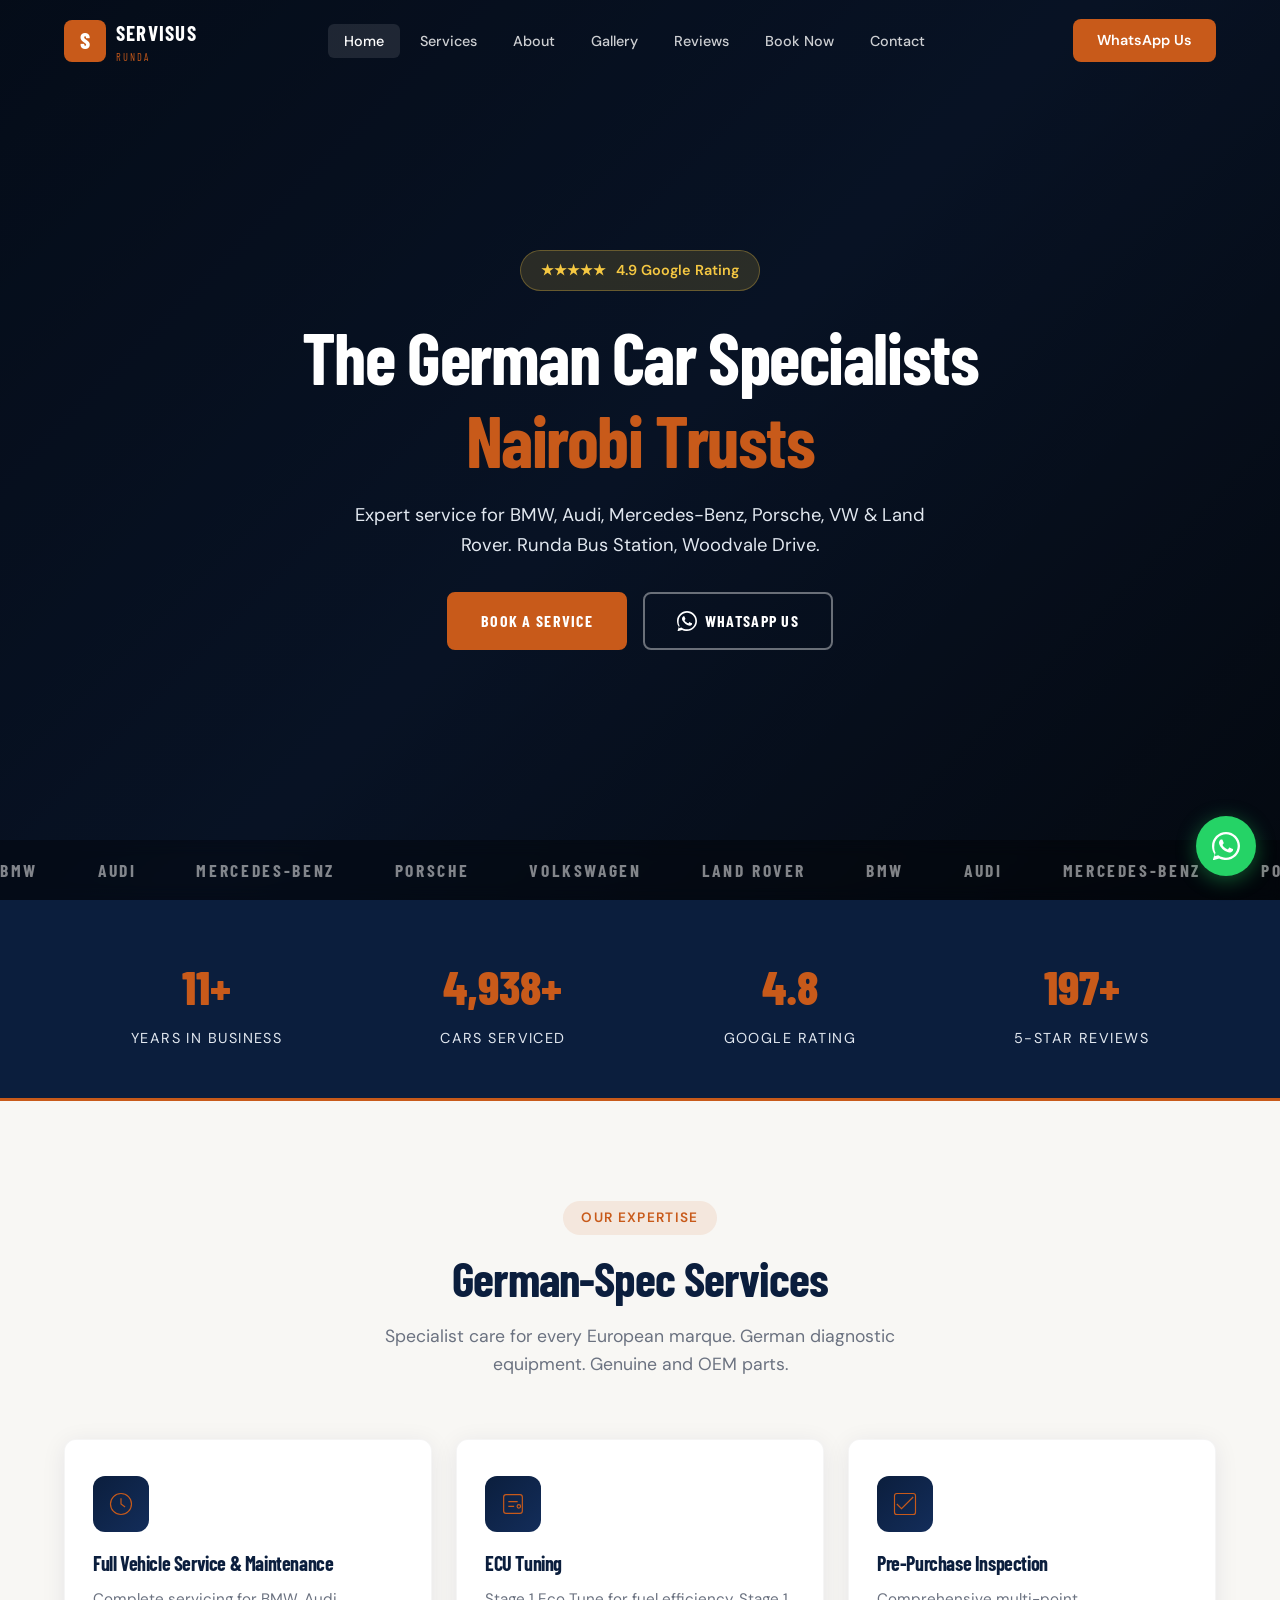
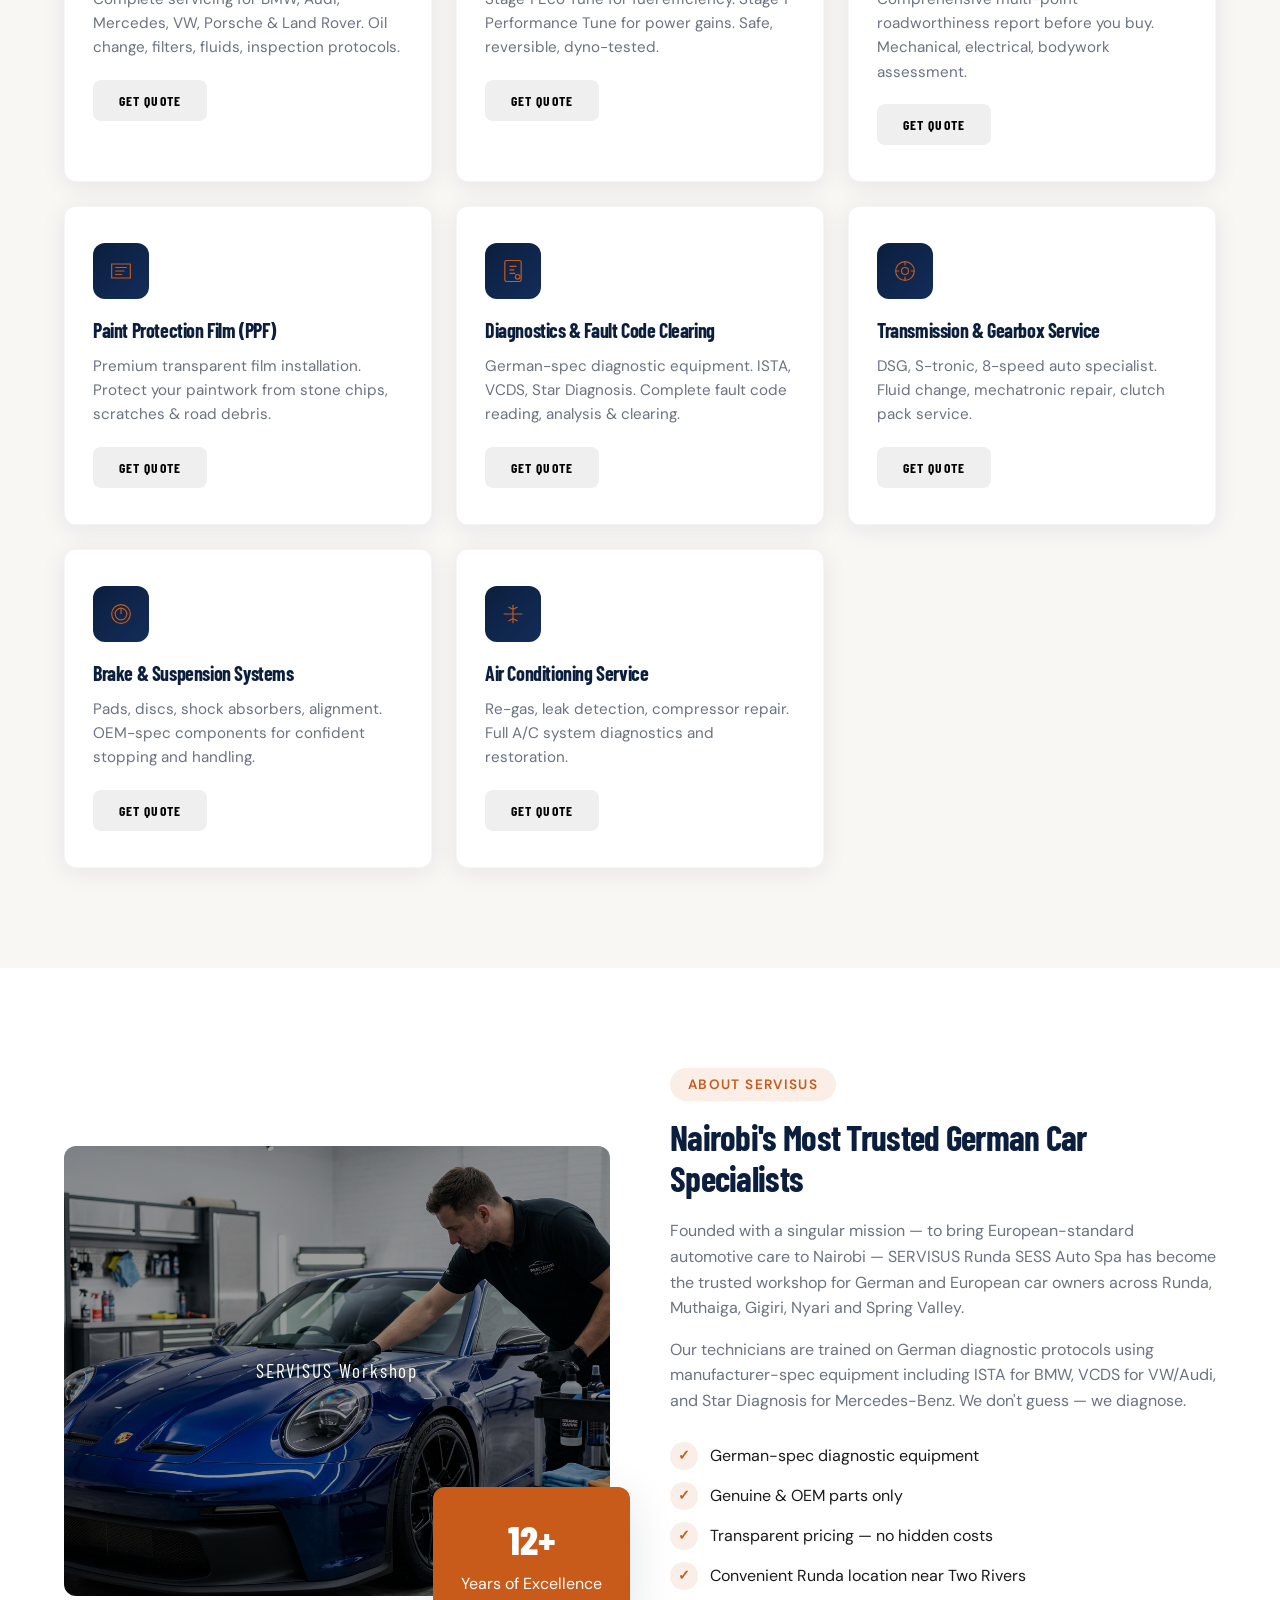
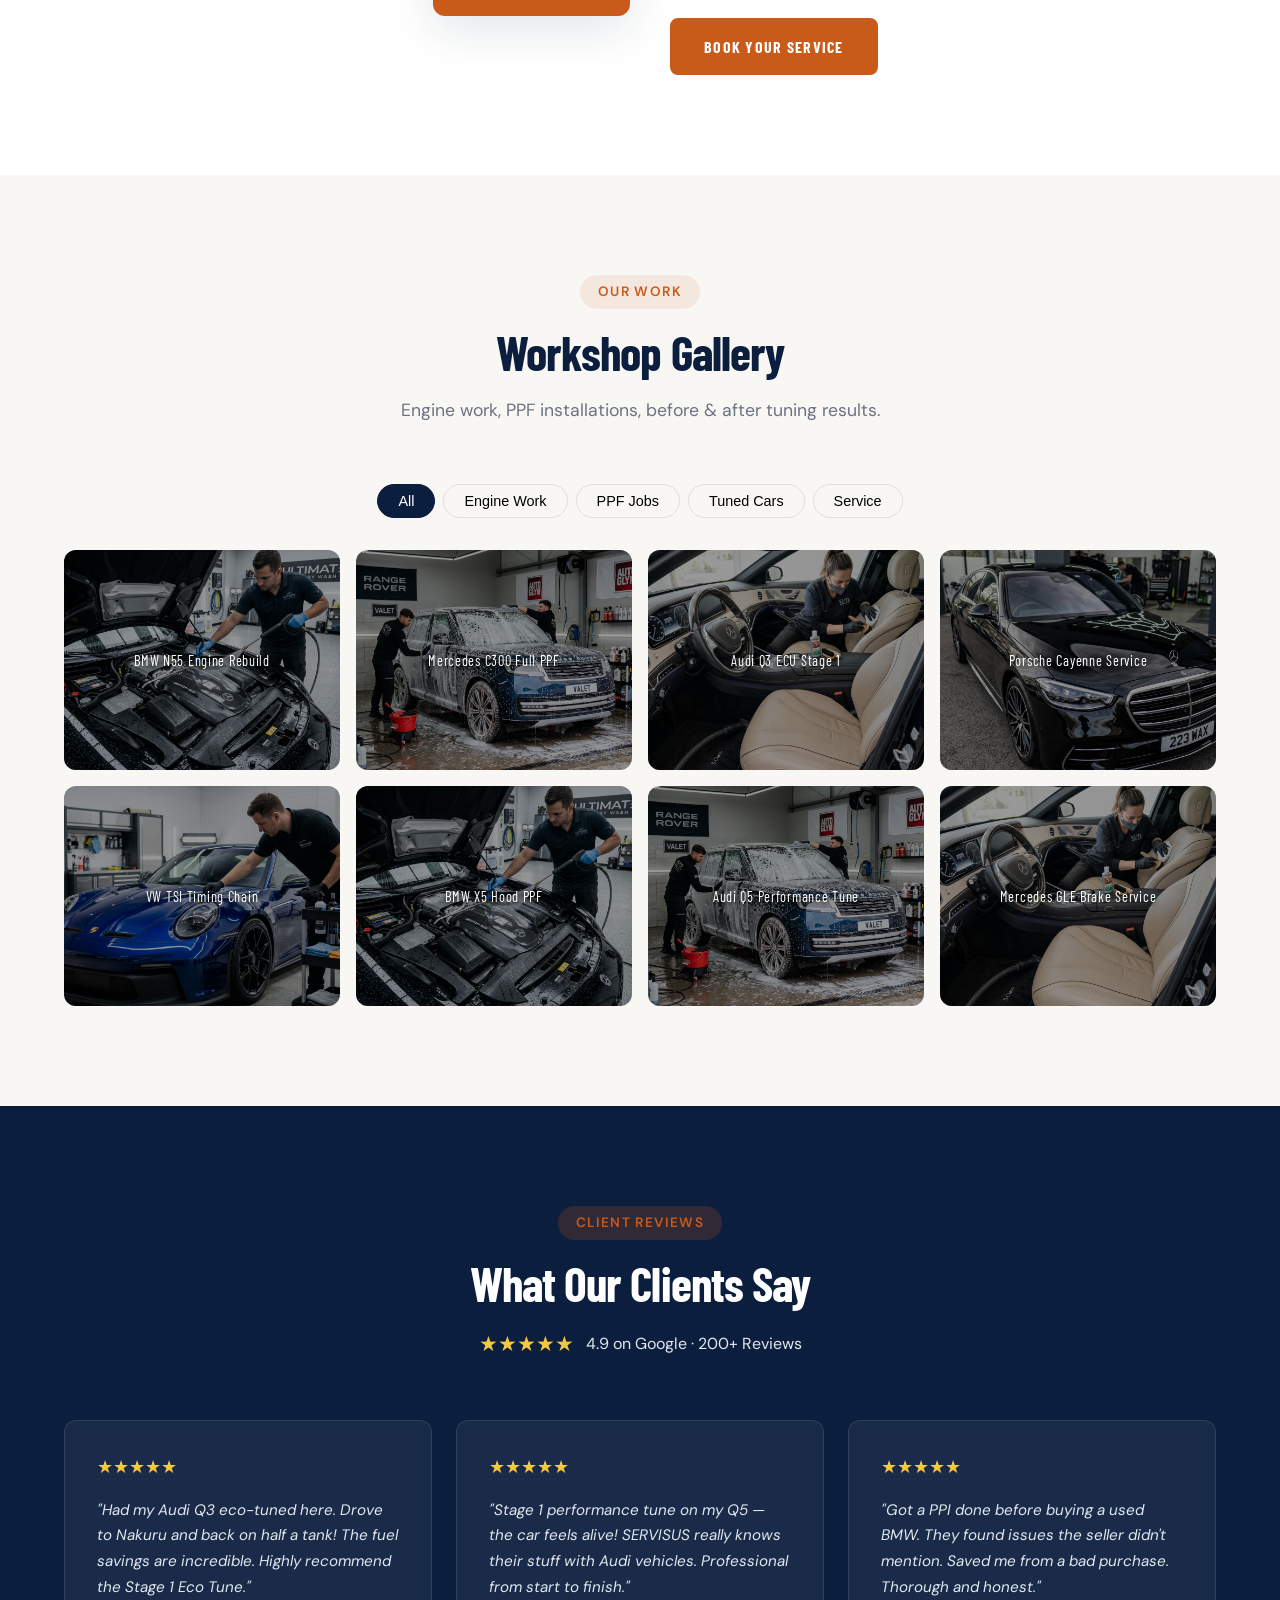
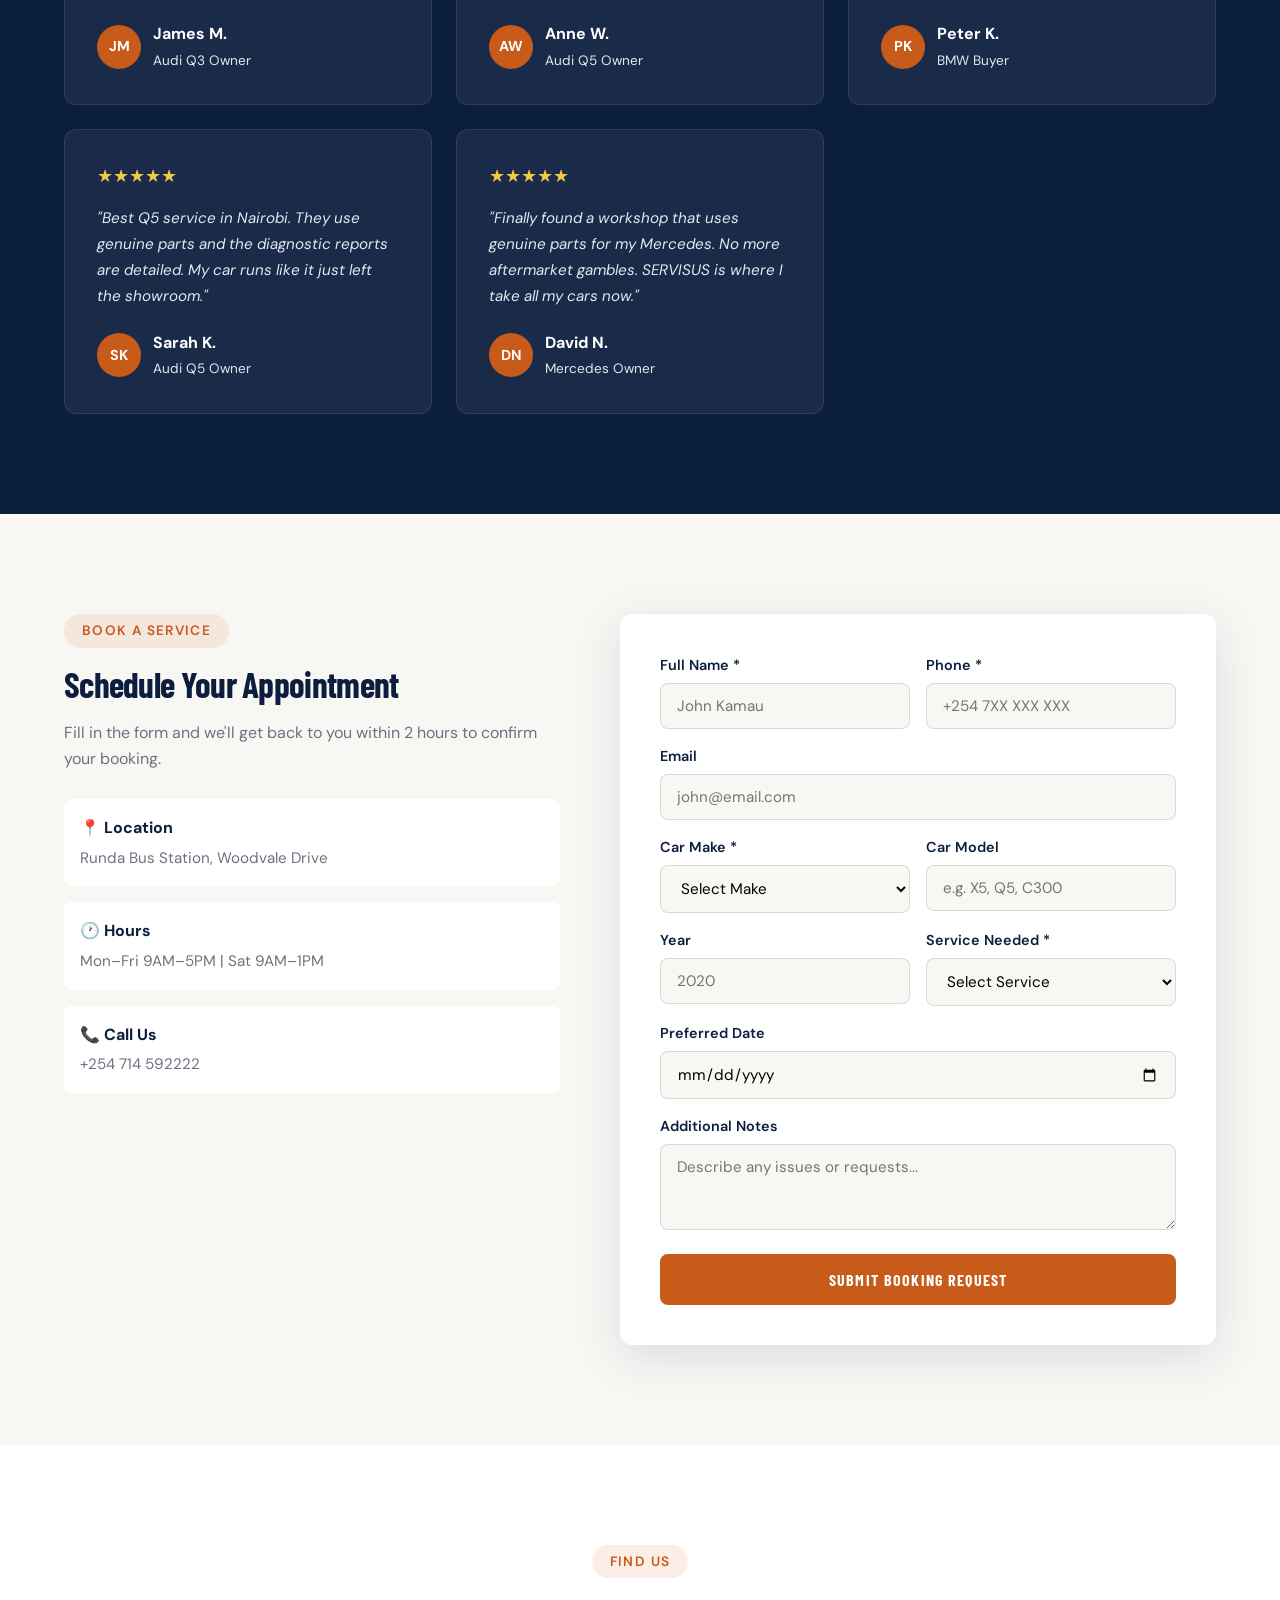
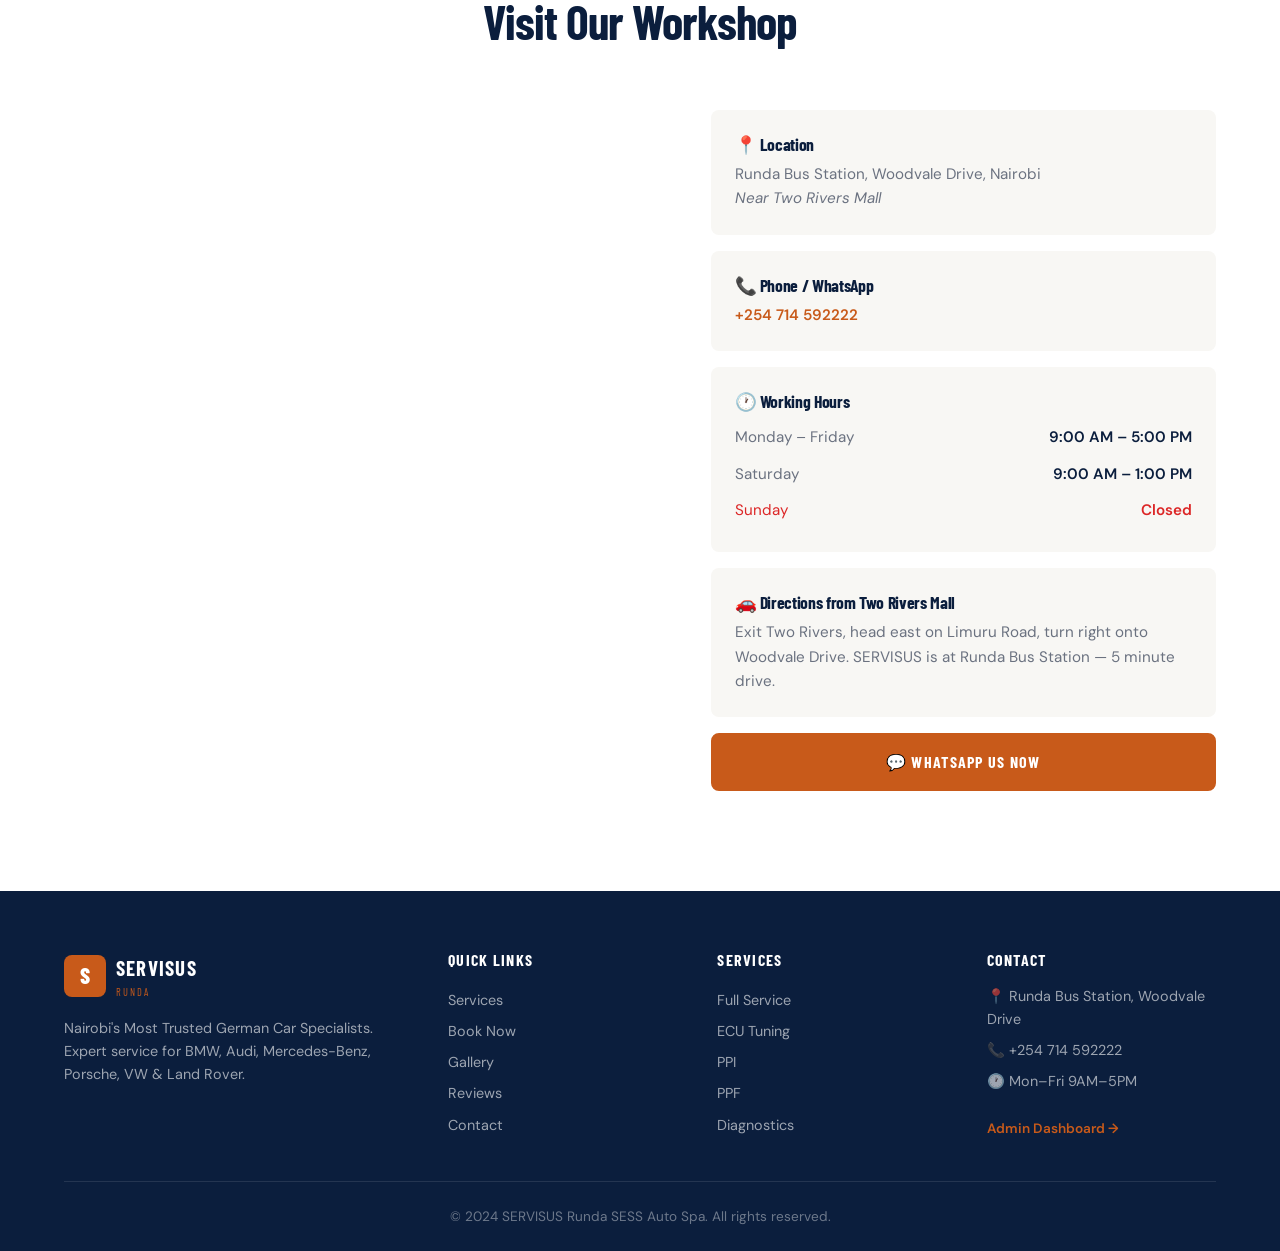
<file: index.html>
<!DOCTYPE html>

<html lang="en">
<head>
<meta charset="utf-8"/>
<meta content="width=device-width, initial-scale=1.0" name="viewport"/>
<title>SERVISUS Runda | German Car Specialist Nairobi | BMW Audi Mercedes Service</title>
<meta content="Nairobi's trusted German car specialists in Runda. BMW, Audi, Mercedes, Porsche service, ECU tuning, PPF, PPI. Call +254 714 592222." name="description"/>
<meta content="SERVISUS Runda | German Car Specialist Nairobi" property="og:title"/>
<meta content="Nairobi's trusted German car specialists in Runda. BMW, Audi, Mercedes, Porsche service, ECU tuning, PPF, PPI." property="og:description"/>
<meta content="website" property="og:type"/>
<link href="https://fonts.googleapis.com" rel="preconnect"/>
<link crossorigin="" href="https://fonts.gstatic.com" rel="preconnect"/>
<link href="https://fonts.googleapis.com/css2?family=Barlow+Condensed:wght@400;600;700;800&amp;family=DM+Sans:wght@300;400;500;600;700&amp;display=swap" rel="stylesheet"/>
<link href="style.css" rel="stylesheet"/>
</head>
<body>
<!-- Navigation -->
<nav class="navbar" id="navbar">
<div class="nav-container">
<a class="nav-logo" data-nav="home" href="#home">
<span class="logo-mark">S</span>
<span class="logo-text">SERVISUS<span class="logo-sub">RUNDA</span></span>
</a>
<ul class="nav-links" id="navLinks">
<li><a class="nav-link active" data-nav="home" href="#home">Home</a></li>
<li><a class="nav-link" data-nav="services" href="#services">Services</a></li>
<li><a class="nav-link" data-nav="about" href="#about">About</a></li>
<li><a class="nav-link" data-nav="gallery" href="#gallery">Gallery</a></li>
<li><a class="nav-link" data-nav="testimonials" href="#testimonials">Reviews</a></li>
<li><a class="nav-link" data-nav="booking" href="#booking">Book Now</a></li>
<li><a class="nav-link" data-nav="contact" href="#contact">Contact</a></li>
</ul>
<a class="nav-cta" href="https://wa.me/254714592222" target="_blank">WhatsApp Us</a>
<button aria-label="Toggle menu" class="hamburger" id="hamburger">
<span></span><span></span><span></span>
</button>
</div>
</nav>
<!-- HERO SECTION -->
<section class="section hero" id="home">
<div class="hero-overlay" style=" background-image: linear-gradient(rgba(0,0,0,0.6), rgba(0,0,0,0.6)), url('https://loremflickr.com/1200/800/luxury,german,car?lock=100') !important; background-size: cover !important; background-position: center !important;"></div>
<div class="hero-content">
<div class="hero-badge">
<span class="stars">★★★★★</span>
<span>4.9 Google Rating</span>
</div>
<h1>The German Car Specialists<br/><span class="accent">Nairobi Trusts</span></h1>
<p class="hero-sub">Expert service for BMW, Audi, Mercedes-Benz, Porsche, VW &amp; Land Rover. Runda Bus Station, Woodvale Drive.</p>
<div class="hero-actions">
<a class="btn btn-primary" data-nav="booking" href="#booking">Book a Service</a>
<a class="btn btn-outline" href="https://wa.me/254714592222" target="_blank">
<svg fill="currentColor" height="20" viewbox="0 0 24 24" width="20"><path d="M17.472 14.382c-.297-.149-1.758-.867-2.03-.967-.273-.099-.471-.148-.67.15-.197.297-.767.966-.94 1.164-.173.199-.347.223-.644.075-.297-.15-1.255-.463-2.39-1.475-.883-.788-1.48-1.761-1.653-2.059-.173-.297-.018-.458.13-.606.134-.133.298-.347.446-.52.149-.174.198-.298.298-.497.099-.198.05-.371-.025-.52-.075-.149-.669-1.612-.916-2.207-.242-.579-.487-.5-.669-.51-.173-.008-.371-.01-.57-.01-.198 0-.52.074-.792.372-.272.297-1.04 1.016-1.04 2.479 0 1.462 1.065 2.875 1.213 3.074.149.198 2.096 3.2 5.077 4.487.709.306 1.262.489 1.694.625.712.227 1.36.195 1.871.118.571-.085 1.758-.719 2.006-1.413.248-.694.248-1.289.173-1.413-.074-.124-.272-.198-.57-.347z"></path><path d="M12 0C5.373 0 0 5.373 0 12c0 2.625.846 5.059 2.284 7.034L.789 23.492a.5.5 0 00.612.638l4.685-1.367A11.934 11.934 0 0012 24c6.627 0 12-5.373 12-12S18.627 0 12 0zm0 22c-2.319 0-4.476-.678-6.293-1.843l-.44-.282-3.065.894.826-3.14-.293-.454A9.958 9.958 0 012 12C2 6.486 6.486 2 12 2s10 4.486 10 10-4.486 10-10 10z"></path></svg>
                    WhatsApp Us
                </a>
</div>
</div>
<!-- Brand Logos Strip -->
<div class="brand-strip">
<div class="brand-track">
<div class="brand-item">BMW</div>
<div class="brand-item">AUDI</div>
<div class="brand-item">MERCEDES-BENZ</div>
<div class="brand-item">PORSCHE</div>
<div class="brand-item">VOLKSWAGEN</div>
<div class="brand-item">LAND ROVER</div>
<div class="brand-item">BMW</div>
<div class="brand-item">AUDI</div>
<div class="brand-item">MERCEDES-BENZ</div>
<div class="brand-item">PORSCHE</div>
<div class="brand-item">VOLKSWAGEN</div>
<div class="brand-item">LAND ROVER</div>
</div>
</div>
</section>
<!-- STATS SECTION -->
<section class="stats-bar">
<div class="container">
<div class="stat" data-count="12">
<span class="stat-number">0</span>
<span class="stat-label">Years in Business</span>
</div>
<div class="stat" data-count="5000">
<span class="stat-number">0</span>
<span class="stat-label">Cars Serviced</span>
</div>
<div class="stat" data-count="4.9" data-decimal="true">
<span class="stat-number">0</span>
<span class="stat-label">Google Rating</span>
</div>
<div class="stat" data-count="200">
<span class="stat-number">0</span>
<span class="stat-label">5-Star Reviews</span>
</div>
</div>
</section>
<!-- SERVICES SECTION -->
<section class="section services-section" id="services">
<div class="container">
<div class="section-header">
<span class="section-tag">Our Expertise</span>
<h2>German-Spec Services</h2>
<p>Specialist care for every European marque. German diagnostic equipment. Genuine and OEM parts.</p>
</div>
<div class="services-grid">
<div class="service-card" data-service="Full Vehicle Service &amp; Maintenance">
<div class="service-icon">
<svg fill="none" stroke="currentColor" stroke-width="2" viewbox="0 0 48 48"><circle cx="24" cy="24" r="18"></circle><path d="M24 14v10l7 5"></path></svg>
</div>
<h3>Full Vehicle Service &amp; Maintenance</h3>
<p>Complete servicing for BMW, Audi, Mercedes, VW, Porsche &amp; Land Rover. Oil change, filters, fluids, inspection protocols.</p>
<button class="btn btn-small" onclick="openQuoteModal('Full Vehicle Service &amp; Maintenance')">Get Quote</button>
</div>
<div class="service-card" data-service="ECU Tuning">
<div class="service-icon">
<svg fill="none" stroke="currentColor" stroke-width="2" viewbox="0 0 48 48"><rect height="32" rx="4" width="32" x="8" y="8"></rect><path d="M16 20h16M16 28h10"></path><circle cx="34" cy="28" r="3"></circle></svg>
</div>
<h3>ECU Tuning</h3>
<p>Stage 1 Eco Tune for fuel efficiency. Stage 1 Performance Tune for power gains. Safe, reversible, dyno-tested.</p>
<button class="btn btn-small" onclick="openQuoteModal('ECU Tuning')">Get Quote</button>
</div>
<div class="service-card" data-service="Pre-Purchase Inspection (PPI)">
<div class="service-icon">
<svg fill="none" stroke="currentColor" stroke-width="2" viewbox="0 0 48 48"><path d="M10 24l8 8 20-20"></path><rect height="36" rx="4" width="36" x="6" y="6"></rect></svg>
</div>
<h3>Pre-Purchase Inspection</h3>
<p>Comprehensive multi-point roadworthiness report before you buy. Mechanical, electrical, bodywork assessment.</p>
<button class="btn btn-small" onclick="openQuoteModal('Pre-Purchase Inspection (PPI)')">Get Quote</button>
</div>
<div class="service-card" data-service="Paint Protection Film (PPF)">
<div class="service-icon">
<svg fill="none" stroke="currentColor" stroke-width="2" viewbox="0 0 48 48"><path d="M8 12h32v24H8z"></path><path d="M14 18h20M14 24h16M14 30h12"></path></svg>
</div>
<h3>Paint Protection Film (PPF)</h3>
<p>Premium transparent film installation. Protect your paintwork from stone chips, scratches &amp; road debris.</p>
<button class="btn btn-small" onclick="openQuoteModal('Paint Protection Film (PPF)')">Get Quote</button>
</div>
<div class="service-card" data-service="Diagnostics &amp; Fault Code Clearing">
<div class="service-icon">
<svg fill="none" stroke="currentColor" stroke-width="2" viewbox="0 0 48 48"><rect height="36" rx="3" width="28" x="10" y="6"></rect><path d="M18 16h12M18 22h8M18 28h10"></path><circle cx="32" cy="34" r="4"></circle></svg>
</div>
<h3>Diagnostics &amp; Fault Code Clearing</h3>
<p>German-spec diagnostic equipment. ISTA, VCDS, Star Diagnosis. Complete fault code reading, analysis &amp; clearing.</p>
<button class="btn btn-small" onclick="openQuoteModal('Diagnostics &amp; Fault Code Clearing')">Get Quote</button>
</div>
<div class="service-card" data-service="Transmission &amp; Gearbox Service">
<div class="service-icon">
<svg fill="none" stroke="currentColor" stroke-width="2" viewbox="0 0 48 48"><circle cx="24" cy="24" r="16"></circle><circle cx="24" cy="24" r="6"></circle><path d="M24 8v6M24 34v6M8 24h6M34 24h6"></path></svg>
</div>
<h3>Transmission &amp; Gearbox Service</h3>
<p>DSG, S-tronic, 8-speed auto specialist. Fluid change, mechatronic repair, clutch pack service.</p>
<button class="btn btn-small" onclick="openQuoteModal('Transmission &amp; Gearbox Service')">Get Quote</button>
</div>
<div class="service-card" data-service="Brake &amp; Suspension Systems">
<div class="service-icon">
<svg fill="none" stroke="currentColor" stroke-width="2" viewbox="0 0 48 48"><circle cx="24" cy="24" r="16"></circle><circle cx="24" cy="24" r="10"></circle><path d="M24 14v10"></path></svg>
</div>
<h3>Brake &amp; Suspension Systems</h3>
<p>Pads, discs, shock absorbers, alignment. OEM-spec components for confident stopping and handling.</p>
<button class="btn btn-small" onclick="openQuoteModal('Brake &amp; Suspension Systems')">Get Quote</button>
</div>
<div class="service-card" data-service="Air Conditioning Service">
<div class="service-icon">
<svg fill="none" stroke="currentColor" stroke-width="2" viewbox="0 0 48 48"><path d="M24 8v32M16 12l8 4 8-4M16 36l8-4 8 4M8 24h32"></path></svg>
</div>
<h3>Air Conditioning Service</h3>
<p>Re-gas, leak detection, compressor repair. Full A/C system diagnostics and restoration.</p>
<button class="btn btn-small" onclick="openQuoteModal('Air Conditioning Service')">Get Quote</button>
</div>
</div>
</div>
</section>
<!-- ABOUT SECTION -->
<section class="section about-section" id="about">
<div class="container">
<div class="about-grid">
<div class="about-image">
<div class="about-img-placeholder" style="color: white !important; text-shadow: 0 2px 4px rgba(0,0,0,0.8);    color: white !important; text-shadow: 0 2px 4px rgba(0,0,0,0.8); background-image: linear-gradient(rgba(0,0,0,0.4), rgba(0,0,0,0.4)), url('images/ceramic_coating.png') !important; background-size: cover !important; background-position: center !important; color: white !important; text-shadow: 0 2px 4px rgba(0,0,0,0.8);">
<span>SERVISUS Workshop</span>
</div>
<div class="about-badge">
<span class="badge-number">12+</span>
<span>Years of Excellence</span>
</div>
</div>
<div class="about-content">
<span class="section-tag">About SERVISUS</span>
<h2>Nairobi's Most Trusted German Car Specialists</h2>
<p>Founded with a singular mission — to bring European-standard automotive care to Nairobi — SERVISUS Runda SESS Auto Spa has become the trusted workshop for German and European car owners across Runda, Muthaiga, Gigiri, Nyari and Spring Valley.</p>
<p>Our technicians are trained on German diagnostic protocols using manufacturer-spec equipment including ISTA for BMW, VCDS for VW/Audi, and Star Diagnosis for Mercedes-Benz. We don't guess — we diagnose.</p>
<div class="about-features">
<div class="about-feature">
<div class="feature-check">✓</div>
<span>German-spec diagnostic equipment</span>
</div>
<div class="about-feature">
<div class="feature-check">✓</div>
<span>Genuine &amp; OEM parts only</span>
</div>
<div class="about-feature">
<div class="feature-check">✓</div>
<span>Transparent pricing — no hidden costs</span>
</div>
<div class="about-feature">
<div class="feature-check">✓</div>
<span>Convenient Runda location near Two Rivers</span>
</div>
</div>
<a class="btn btn-primary" data-nav="booking" href="#booking">Book Your Service</a>
</div>
</div>
</div>
</section>
<!-- GALLERY SECTION -->
<section class="section gallery-section" id="gallery">
<div class="container">
<div class="section-header">
<span class="section-tag">Our Work</span>
<h2>Workshop Gallery</h2>
<p>Engine work, PPF installations, before &amp; after tuning results.</p>
</div>
<div class="gallery-filter">
<button class="filter-btn active" data-filter="all">All</button>
<button class="filter-btn" data-filter="engine">Engine Work</button>
<button class="filter-btn" data-filter="ppf">PPF Jobs</button>
<button class="filter-btn" data-filter="tuning">Tuned Cars</button>
<button class="filter-btn" data-filter="service">Service</button>
</div>
<div class="gallery-grid">
<div class="gallery-item" data-category="engine"><div class="gallery-placeholder" style="color: white !important; text-shadow: 0 2px 4px rgba(0,0,0,0.8);    color: white !important; text-shadow: 0 2px 4px rgba(0,0,0,0.8); background-image: linear-gradient(rgba(0,0,0,0.4), rgba(0,0,0,0.4)), url('images/engine_bay_wash.png') !important; background-size: cover !important; background-position: center !important; color: white !important; text-shadow: 0 2px 4px rgba(0,0,0,0.8);">BMW N55 Engine Rebuild</div></div>
<div class="gallery-item" data-category="ppf"><div class="gallery-placeholder" style="color: white !important; text-shadow: 0 2px 4px rgba(0,0,0,0.8); background-image: linear-gradient(rgba(0,0,0,0.4), rgba(0,0,0,0.4)), url('images/suv_full_valet.png') !important; background-size: cover !important; background-position: center !important; color: white !important; text-shadow: 0 2px 4px rgba(0,0,0,0.8);">Mercedes C300 Full PPF</div></div>
<div class="gallery-item" data-category="tuning"><div class="gallery-placeholder" style="color: white !important; text-shadow: 0 2px 4px rgba(0,0,0,0.8); background-image: linear-gradient(rgba(0,0,0,0.4), rgba(0,0,0,0.4)), url('images/interior_deep_clean.png') !important; background-size: cover !important; background-position: center !important; color: white !important; text-shadow: 0 2px 4px rgba(0,0,0,0.8);">Audi Q3 ECU Stage 1</div></div>
<div class="gallery-item" data-category="service"><div class="gallery-placeholder" style="color: white !important; text-shadow: 0 2px 4px rgba(0,0,0,0.8); background-image: linear-gradient(rgba(0,0,0,0.4), rgba(0,0,0,0.4)), url('images/premium_wax_finish.png') !important; background-size: cover !important; background-position: center !important; color: white !important; text-shadow: 0 2px 4px rgba(0,0,0,0.8);">Porsche Cayenne Service</div></div>
<div class="gallery-item" data-category="engine"><div class="gallery-placeholder" style="color: white !important; text-shadow: 0 2px 4px rgba(0,0,0,0.8); background-image: linear-gradient(rgba(0,0,0,0.4), rgba(0,0,0,0.4)), url('images/ceramic_coating.png') !important; background-size: cover !important; background-position: center !important; color: white !important; text-shadow: 0 2px 4px rgba(0,0,0,0.8);">VW TSI Timing Chain</div></div>
<div class="gallery-item" data-category="ppf"><div class="gallery-placeholder" style="color: white !important; text-shadow: 0 2px 4px rgba(0,0,0,0.8); background-image: linear-gradient(rgba(0,0,0,0.4), rgba(0,0,0,0.4)), url('images/engine_bay_wash.png') !important; background-size: cover !important; background-position: center !important; color: white !important; text-shadow: 0 2px 4px rgba(0,0,0,0.8);">BMW X5 Hood PPF</div></div>
<div class="gallery-item" data-category="tuning"><div class="gallery-placeholder" style="color: white !important; text-shadow: 0 2px 4px rgba(0,0,0,0.8); background-image: linear-gradient(rgba(0,0,0,0.4), rgba(0,0,0,0.4)), url('images/suv_full_valet.png') !important; background-size: cover !important; background-position: center !important; color: white !important; text-shadow: 0 2px 4px rgba(0,0,0,0.8);">Audi Q5 Performance Tune</div></div>
<div class="gallery-item" data-category="service"><div class="gallery-placeholder" style="color: white !important; text-shadow: 0 2px 4px rgba(0,0,0,0.8); background-image: linear-gradient(rgba(0,0,0,0.4), rgba(0,0,0,0.4)), url('images/interior_deep_clean.png') !important; background-size: cover !important; background-position: center !important; color: white !important; text-shadow: 0 2px 4px rgba(0,0,0,0.8);">Mercedes GLE Brake Service</div></div>
</div>
</div>
</section>
<!-- TESTIMONIALS SECTION -->
<section class="section testimonials-section" id="testimonials">
<div class="container">
<div class="section-header">
<span class="section-tag">Client Reviews</span>
<h2>What Our Clients Say</h2>
<div class="google-rating">
<span class="stars">★★★★★</span>
<span class="rating-text">4.9 on Google · 200+ Reviews</span>
</div>
</div>
<div class="testimonials-grid">
<div class="testimonial-card">
<div class="testimonial-stars">★★★★★</div>
<p>"Had my Audi Q3 eco-tuned here. Drove to Nakuru and back on half a tank! The fuel savings are incredible. Highly recommend the Stage 1 Eco Tune."</p>
<div class="testimonial-author">
<div class="author-avatar">JM</div>
<div><strong>James M.</strong><span>Audi Q3 Owner</span></div>
</div>
</div>
<div class="testimonial-card">
<div class="testimonial-stars">★★★★★</div>
<p>"Stage 1 performance tune on my Q5 — the car feels alive! SERVISUS really knows their stuff with Audi vehicles. Professional from start to finish."</p>
<div class="testimonial-author">
<div class="author-avatar">AW</div>
<div><strong>Anne W.</strong><span>Audi Q5 Owner</span></div>
</div>
</div>
<div class="testimonial-card">
<div class="testimonial-stars">★★★★★</div>
<p>"Got a PPI done before buying a used BMW. They found issues the seller didn't mention. Saved me from a bad purchase. Thorough and honest."</p>
<div class="testimonial-author">
<div class="author-avatar">PK</div>
<div><strong>Peter K.</strong><span>BMW Buyer</span></div>
</div>
</div>
<div class="testimonial-card">
<div class="testimonial-stars">★★★★★</div>
<p>"Best Q5 service in Nairobi. They use genuine parts and the diagnostic reports are detailed. My car runs like it just left the showroom."</p>
<div class="testimonial-author">
<div class="author-avatar">SK</div>
<div><strong>Sarah K.</strong><span>Audi Q5 Owner</span></div>
</div>
</div>
<div class="testimonial-card">
<div class="testimonial-stars">★★★★★</div>
<p>"Finally found a workshop that uses genuine parts for my Mercedes. No more aftermarket gambles. SERVISUS is where I take all my cars now."</p>
<div class="testimonial-author">
<div class="author-avatar">DN</div>
<div><strong>David N.</strong><span>Mercedes Owner</span></div>
</div>
</div>
</div>
</div>
</section>
<!-- BOOKING SECTION -->
<section class="section booking-section" id="booking">
<div class="container">
<div class="booking-wrapper">
<div class="booking-info">
<span class="section-tag">Book a Service</span>
<h2>Schedule Your Appointment</h2>
<p>Fill in the form and we'll get back to you within 2 hours to confirm your booking.</p>
<div class="booking-details">
<div class="booking-detail">
<strong>📍 Location</strong>
<span>Runda Bus Station, Woodvale Drive</span>
</div>
<div class="booking-detail">
<strong>🕐 Hours</strong>
<span>Mon–Fri 9AM–5PM | Sat 9AM–1PM</span>
</div>
<div class="booking-detail">
<strong>📞 Call Us</strong>
<span>+254 714 592222</span>
</div>
</div>
</div>
<form class="booking-form" id="bookingForm">
<div class="form-row">
<div class="form-group">
<label for="bookName">Full Name *</label>
<input id="bookName" name="name" placeholder="John Kamau" required="" type="text"/>
</div>
<div class="form-group">
<label for="bookPhone">Phone *</label>
<input id="bookPhone" name="phone" placeholder="+254 7XX XXX XXX" required="" type="tel"/>
</div>
</div>
<div class="form-group">
<label for="bookEmail">Email</label>
<input id="bookEmail" name="email" placeholder="john@email.com" type="email"/>
</div>
<div class="form-row">
<div class="form-group">
<label for="bookMake">Car Make *</label>
<select id="bookMake" name="carMake" required="">
<option value="">Select Make</option>
<option>BMW</option>
<option>Audi</option>
<option>Mercedes-Benz</option>
<option>Porsche</option>
<option>Volkswagen</option>
<option>Land Rover</option>
<option>Other European</option>
</select>
</div>
<div class="form-group">
<label for="bookModel">Car Model</label>
<input id="bookModel" name="carModel" placeholder="e.g. X5, Q5, C300" type="text"/>
</div>
</div>
<div class="form-row">
<div class="form-group">
<label for="bookYear">Year</label>
<input id="bookYear" max="2027" min="1990" name="year" placeholder="2020" type="number"/>
</div>
<div class="form-group">
<label for="bookService">Service Needed *</label>
<select id="bookService" name="service" required="">
<option value="">Select Service</option>
<option>Full Vehicle Service &amp; Maintenance</option>
<option>ECU Tuning</option>
<option>Pre-Purchase Inspection (PPI)</option>
<option>Paint Protection Film (PPF)</option>
<option>Diagnostics &amp; Fault Code Clearing</option>
<option>Transmission &amp; Gearbox Service</option>
<option>Brake &amp; Suspension Systems</option>
<option>Air Conditioning Service</option>
</select>
</div>
</div>
<div class="form-group">
<label for="bookDate">Preferred Date</label>
<input id="bookDate" name="preferredDate" type="date"/>
</div>
<div class="form-group">
<label for="bookNotes">Additional Notes</label>
<textarea id="bookNotes" name="notes" placeholder="Describe any issues or requests..." rows="3"></textarea>
</div>
<button class="btn btn-primary btn-full" type="submit">Submit Booking Request</button>
</form>
</div>
</div>
</section>
<!-- CONTACT SECTION -->
<section class="section contact-section" id="contact">
<div class="container">
<div class="section-header">
<span class="section-tag">Find Us</span>
<h2>Visit Our Workshop</h2>
</div>
<div class="contact-grid">
<div class="contact-map">
<iframe allowfullscreen="" height="400" loading="lazy" src="https://www.google.com/maps/embed?pb=!1m18!1m12!1m3!1d3988.9!2d36.8!3d-1.22!2m3!1f0!2f0!3f0!3m2!1i1024!2i768!4f13.1!3m3!1m2!1s0x0%3A0x0!2zMcKwMTMnMTIuMCJTIDM2wrA0OCcwMC4wIkU!5e0!3m2!1sen!2ske!4v1" style="border:0;border-radius:12px;" width="100%"></iframe>
</div>
<div class="contact-info">
<div class="contact-card">
<h3>📍 Location</h3>
<p>Runda Bus Station, Woodvale Drive, Nairobi<br/><em>Near Two Rivers Mall</em></p>
</div>
<div class="contact-card">
<h3>📞 Phone / WhatsApp</h3>
<p><a href="tel:+254714592222">+254 714 592222</a></p>
</div>
<div class="contact-card">
<h3>🕐 Working Hours</h3>
<table class="hours-table">
<tr><td>Monday – Friday</td><td>9:00 AM – 5:00 PM</td></tr>
<tr><td>Saturday</td><td>9:00 AM – 1:00 PM</td></tr>
<tr class="closed"><td>Sunday</td><td>Closed</td></tr>
</table>
</div>
<div class="contact-card">
<h3>🚗 Directions from Two Rivers Mall</h3>
<p>Exit Two Rivers, head east on Limuru Road, turn right onto Woodvale Drive. SERVISUS is at Runda Bus Station — 5 minute drive.</p>
</div>
<a class="btn btn-primary btn-full" href="https://wa.me/254714592222?text=Hi%20SERVISUS%2C%20I'd%20like%20to%20enquire%20about%20your%20services." target="_blank">
                        💬 WhatsApp Us Now
                    </a>
</div>
</div>
</div>
</section>
<!-- FOOTER -->
<footer class="footer">
<div class="container">
<div class="footer-grid">
<div class="footer-brand">
<div class="nav-logo">
<span class="logo-mark">S</span>
<span class="logo-text">SERVISUS<span class="logo-sub">RUNDA</span></span>
</div>
<p>Nairobi's Most Trusted German Car Specialists. Expert service for BMW, Audi, Mercedes-Benz, Porsche, VW &amp; Land Rover.</p>
</div>
<div class="footer-links">
<h4>Quick Links</h4>
<a data-nav="services" href="#services">Services</a>
<a data-nav="booking" href="#booking">Book Now</a>
<a data-nav="gallery" href="#gallery">Gallery</a>
<a data-nav="testimonials" href="#testimonials">Reviews</a>
<a data-nav="contact" href="#contact">Contact</a>
</div>
<div class="footer-links">
<h4>Services</h4>
<a href="#services">Full Service</a>
<a href="#services">ECU Tuning</a>
<a href="#services">PPI</a>
<a href="#services">PPF</a>
<a href="#services">Diagnostics</a>
</div>
<div class="footer-contact">
<h4>Contact</h4>
<p>📍 Runda Bus Station, Woodvale Drive</p>
<p>📞 +254 714 592222</p>
<p>🕐 Mon–Fri 9AM–5PM</p>
<a class="admin-link" href="admin.html">Admin Dashboard →</a>
</div>
</div>
<div class="footer-bottom">
<p>© 2024 SERVISUS Runda SESS Auto Spa. All rights reserved.</p>
</div>
</div>
</footer>
<!-- QUOTE MODAL -->
<div class="modal-overlay" id="quoteModal">
<div class="modal">
<button class="modal-close" onclick="closeQuoteModal()">×</button>
<h3>Get a Quote</h3>
<p id="modalServiceName"></p>
<form id="quoteForm">
<div class="form-group">
<label>Full Name *</label>
<input name="name" required="" type="text"/>
</div>
<div class="form-group">
<label>Phone *</label>
<input name="phone" required="" type="tel"/>
</div>
<div class="form-group">
<label>Car (Make &amp; Model)</label>
<input name="car" type="text"/>
</div>
<div class="form-group">
<label>Message</label>
<textarea name="message" rows="3"></textarea>
</div>
<input id="modalServiceInput" name="service" type="hidden"/>
<button class="btn btn-primary btn-full" type="submit">Send Enquiry</button>
</form>
</div>
</div>
<!-- FLOATING WHATSAPP -->
<a aria-label="Chat on WhatsApp" class="whatsapp-float" href="https://wa.me/254714592222?text=Hi%20SERVISUS%2C%20I'd%20like%20to%20enquire%20about%20your%20services." target="_blank">
<svg fill="white" height="28" viewbox="0 0 24 24" width="28"><path d="M17.472 14.382c-.297-.149-1.758-.867-2.03-.967-.273-.099-.471-.148-.67.15-.197.297-.767.966-.94 1.164-.173.199-.347.223-.644.075-.297-.15-1.255-.463-2.39-1.475-.883-.788-1.48-1.761-1.653-2.059-.173-.297-.018-.458.13-.606.134-.133.298-.347.446-.52.149-.174.198-.298.298-.497.099-.198.05-.371-.025-.52-.075-.149-.669-1.612-.916-2.207-.242-.579-.487-.5-.669-.51-.173-.008-.371-.01-.57-.01-.198 0-.52.074-.792.372-.272.297-1.04 1.016-1.04 2.479 0 1.462 1.065 2.875 1.213 3.074.149.198 2.096 3.2 5.077 4.487.709.306 1.262.489 1.694.625.712.227 1.36.195 1.871.118.571-.085 1.758-.719 2.006-1.413.248-.694.248-1.289.173-1.413-.074-.124-.272-.198-.57-.347z"></path><path d="M12 0C5.373 0 0 5.373 0 12c0 2.625.846 5.059 2.284 7.034L.789 23.492a.5.5 0 00.612.638l4.685-1.367A11.934 11.934 0 0012 24c6.627 0 12-5.373 12-12S18.627 0 12 0zm0 22c-2.319 0-4.476-.678-6.293-1.843l-.44-.282-3.065.894.826-3.14-.293-.454A9.958 9.958 0 012 12C2 6.486 6.486 2 12 2s10 4.486 10 10-4.486 10-10 10z"></path></svg>
</a>
<!-- Toast Notification -->
<div class="toast" id="toast"></div>
<script src="script.js"></script>
</body>
</html>
</file>
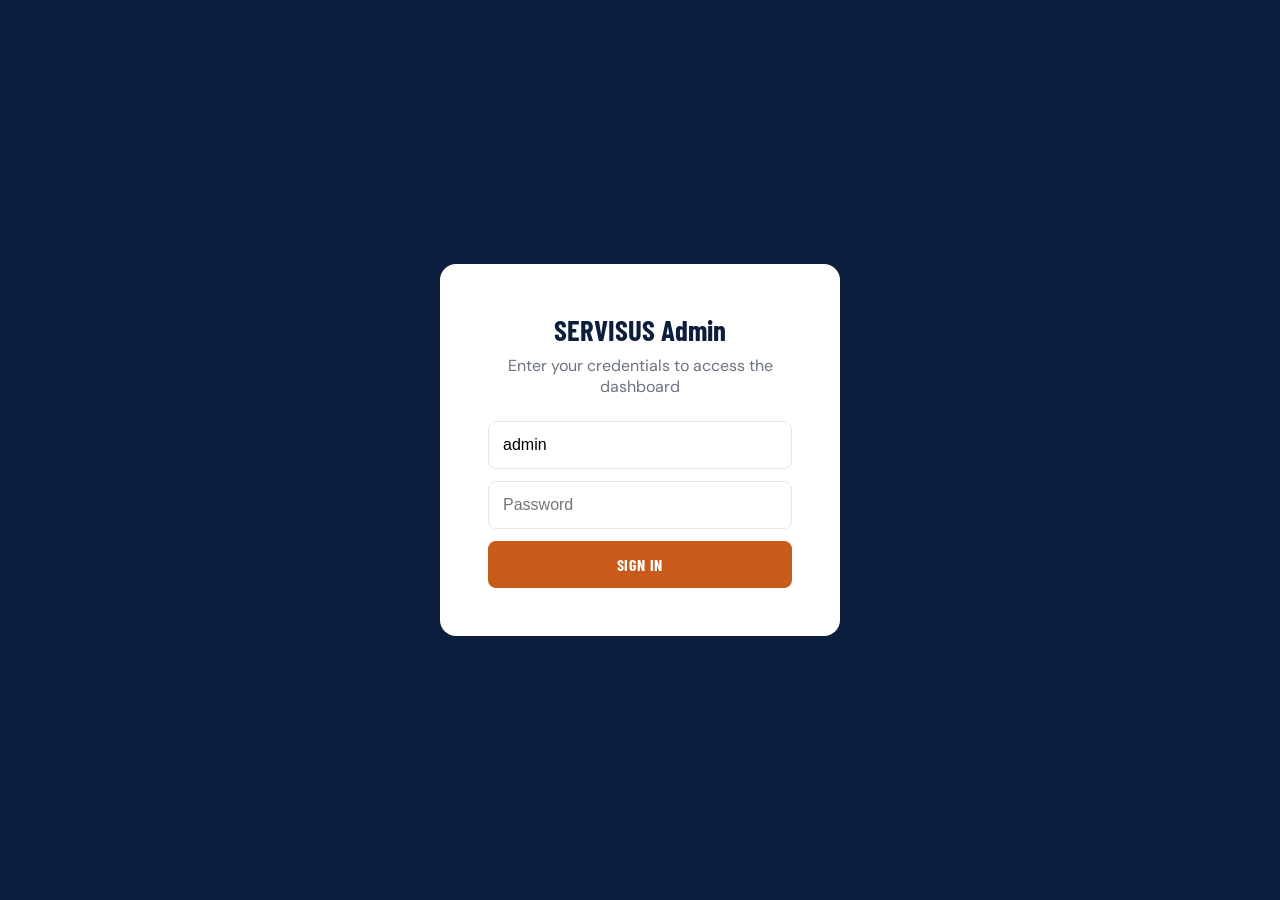
<file: admin.html>
<!DOCTYPE html>
<html lang="en">
<head>
    <meta charset="UTF-8">
    <meta name="viewport" content="width=device-width, initial-scale=1.0">
    <title>SERVISUS Admin Dashboard</title>
    <link rel="preconnect" href="https://fonts.googleapis.com">
    <link href="https://fonts.googleapis.com/css2?family=Barlow+Condensed:wght@400;600;700;800&family=DM+Sans:wght@300;400;500;600;700&display=swap" rel="stylesheet">
    <style>
        *, *::before, *::after { margin:0; padding:0; box-sizing:border-box; }
        :root { --primary:#0B1E3D; --accent:#C85A1A; --bg:#F8F7F4; --white:#fff; --text:#1a1a1a; --text-light:#6b7280; --green:#10b981; --yellow:#f59e0b; --blue:#3b82f6; --red:#ef4444; }
        body { font-family:'DM Sans',sans-serif; background:#f1f5f9; color:var(--text); }
        h1,h2,h3 { font-family:'Barlow Condensed',sans-serif; }

        /* Login Screen */
        .login-screen { min-height:100vh; display:flex; align-items:center; justify-content:center; background:var(--primary); }
        .login-box { background:var(--white); padding:48px; border-radius:16px; width:100%; max-width:400px; text-align:center; }
        .login-box h2 { color:var(--primary); margin-bottom:8px; font-size:1.8rem; }
        .login-box p { color:var(--text-light); margin-bottom:24px; }
        .login-box input { width:100%; padding:14px; border:1px solid #e2e8f0; border-radius:8px; margin-bottom:12px; font-size:1rem; }
        .login-box button { width:100%; padding:14px; background:var(--accent); color:white; border:none; border-radius:8px; font-size:1rem; font-weight:700; cursor:pointer; font-family:'Barlow Condensed',sans-serif; text-transform:uppercase; letter-spacing:0.05em; }
        .login-box button:hover { background:#e07a3a; }
        .login-error { color:var(--red); font-size:0.9rem; margin-top:8px; display:none; }

        /* Dashboard */
        .dashboard { display:none; }
        .dash-header { background:var(--primary); color:white; padding:20px 32px; display:flex; justify-content:space-between; align-items:center; position:sticky; top:0; z-index:100; }
        .dash-header h1 { font-size:1.5rem; }
        .dash-header .dash-actions { display:flex; gap:12px; align-items:center; }
        .dash-header button, .dash-header a { padding:8px 20px; border-radius:8px; border:none; cursor:pointer; font-size:0.9rem; font-weight:600; }
        .btn-logout { background:rgba(255,255,255,0.1); color:white; text-decoration:none; }
        .btn-export { background:var(--accent); color:white; }

        /* Stats */
        .dash-stats { display:grid; grid-template-columns:repeat(4,1fr); gap:20px; padding:24px 32px; }
        .dash-stat { background:white; padding:24px; border-radius:12px; box-shadow:0 2px 8px rgba(0,0,0,0.06); }
        .dash-stat-label { font-size:0.85rem; color:var(--text-light); text-transform:uppercase; letter-spacing:0.05em; }
        .dash-stat-value { font-family:'Barlow Condensed',sans-serif; font-size:2.5rem; font-weight:800; margin-top:4px; }
        .dash-stat-value.blue { color:var(--blue); }
        .dash-stat-value.green { color:var(--green); }
        .dash-stat-value.yellow { color:var(--yellow); }
        .dash-stat-value.accent { color:var(--accent); }

        /* Filters */
        .dash-filters { padding:0 32px 16px; display:flex; gap:12px; flex-wrap:wrap; align-items:center; }
        .dash-filters select, .dash-filters input { padding:10px 16px; border:1px solid #e2e8f0; border-radius:8px; font-size:0.9rem; background:white; }
        .dash-filters label { font-weight:600; font-size:0.9rem; color:var(--text-light); }

        /* Table */
        .dash-table-wrap { padding:0 32px 32px; overflow-x:auto; }
        table { width:100%; border-collapse:collapse; background:white; border-radius:12px; overflow:hidden; box-shadow:0 2px 8px rgba(0,0,0,0.06); }
        th { background:var(--primary); color:white; padding:14px 16px; text-align:left; font-family:'Barlow Condensed',sans-serif; font-size:0.9rem; text-transform:uppercase; letter-spacing:0.05em; white-space:nowrap; }
        td { padding:12px 16px; border-bottom:1px solid #f1f5f9; font-size:0.9rem; vertical-align:middle; }
        tr:hover td { background:#f8fafc; }
        .status-badge { padding:4px 12px; border-radius:50px; font-size:0.8rem; font-weight:600; display:inline-block; }
        .status-New { background:#eff6ff; color:var(--blue); }
        .status-Contacted { background:#fef9c3; color:#92400e; }
        .status-Booked { background:#d1fae5; color:#065f46; }
        .status-Completed { background:#e2e8f0; color:#475569; }
        select.status-select { padding:6px 10px; border:1px solid #e2e8f0; border-radius:6px; font-size:0.85rem; cursor:pointer; }
        .delete-btn { background:none; border:none; color:var(--red); cursor:pointer; font-size:1.1rem; padding:4px 8px; }
        .empty-state { text-align:center; padding:60px; color:var(--text-light); }
        .empty-state h3 { font-size:1.5rem; margin-bottom:8px; color:var(--primary); }

        @media(max-width:768px) {
            .dash-stats { grid-template-columns:1fr 1fr; }
            .dash-header { flex-direction:column; gap:12px; text-align:center; }
            .dash-filters { flex-direction:column; }
        }
        @media(max-width:480px) { .dash-stats { grid-template-columns:1fr; } }
    </style>
</head>
<body>
    <!-- LOGIN -->
    <div class="login-screen" id="loginScreen">
        <div class="login-box">
            <h2>SERVISUS Admin</h2>
            <p>Enter your credentials to access the dashboard</p>
            <input type="text" id="loginUser" placeholder="Username" value="admin">
            <input type="password" id="loginPass" placeholder="Password">
            <button onclick="login()">Sign In</button>
            <div class="login-error" id="loginError">Invalid credentials. Try admin / admin123</div>
        </div>
    </div>

    <!-- DASHBOARD -->
    <div class="dashboard" id="dashboard">
        <div class="dash-header">
            <h1>📊 SERVISUS Dashboard</h1>
            <div class="dash-actions">
                <button class="btn-export" onclick="exportCSV()">📥 Export CSV</button>
                <a href="index.html" class="btn-logout">← Back to Site</a>
                <button class="btn-logout" onclick="logout()">Logout</button>
            </div>
        </div>

        <div class="dash-stats">
            <div class="dash-stat">
                <div class="dash-stat-label">Total Enquiries</div>
                <div class="dash-stat-value blue" id="statTotal">0</div>
            </div>
            <div class="dash-stat">
                <div class="dash-stat-label">New</div>
                <div class="dash-stat-value accent" id="statNew">0</div>
            </div>
            <div class="dash-stat">
                <div class="dash-stat-label">Booked</div>
                <div class="dash-stat-value green" id="statBooked">0</div>
            </div>
            <div class="dash-stat">
                <div class="dash-stat-label">Completed</div>
                <div class="dash-stat-value yellow" id="statCompleted">0</div>
            </div>
        </div>

        <div class="dash-filters">
            <label>Filter by Service:</label>
            <select id="filterService" onchange="renderTable()">
                <option value="all">All Services</option>
                <option>Full Vehicle Service & Maintenance</option>
                <option>ECU Tuning</option>
                <option>Pre-Purchase Inspection (PPI)</option>
                <option>Paint Protection Film (PPF)</option>
                <option>Diagnostics & Fault Code Clearing</option>
                <option>Transmission & Gearbox Service</option>
                <option>Brake & Suspension Systems</option>
                <option>Air Conditioning Service</option>
            </select>
            <label>Status:</label>
            <select id="filterStatus" onchange="renderTable()">
                <option value="all">All Status</option>
                <option>New</option>
                <option>Contacted</option>
                <option>Booked</option>
                <option>Completed</option>
            </select>
        </div>

        <div class="dash-table-wrap">
            <table>
                <thead>
                    <tr>
                        <th>Date</th>
                        <th>Type</th>
                        <th>Name</th>
                        <th>Phone</th>
                        <th>Car</th>
                        <th>Service</th>
                        <th>Pref. Date</th>
                        <th>Status</th>
                        <th>Action</th>
                    </tr>
                </thead>
                <tbody id="tableBody"></tbody>
            </table>
            <div class="empty-state" id="emptyState" style="display:none;">
                <h3>No enquiries yet</h3>
                <p>Bookings and quote requests from the website will appear here.</p>
            </div>
        </div>
    </div>

    <script>
        const STORAGE_KEY = 'servisus_bookings';
        const CREDENTIALS = { username: 'admin', password: 'admin123' };

        // Check session
        if (sessionStorage.getItem('servisus_admin') === 'true') {
            showDashboard();
        }

        function login() {
            const user = document.getElementById('loginUser').value;
            const pass = document.getElementById('loginPass').value;
            if (user === CREDENTIALS.username && pass === CREDENTIALS.password) {
                sessionStorage.setItem('servisus_admin', 'true');
                showDashboard();
            } else {
                document.getElementById('loginError').style.display = 'block';
            }
        }

        function logout() {
            sessionStorage.removeItem('servisus_admin');
            document.getElementById('dashboard').style.display = 'none';
            document.getElementById('loginScreen').style.display = 'flex';
        }

        function showDashboard() {
            document.getElementById('loginScreen').style.display = 'none';
            document.getElementById('dashboard').style.display = 'block';
            renderTable();
        }

        function getData() {
            return JSON.parse(localStorage.getItem(STORAGE_KEY) || '[]').sort((a, b) => new Date(b.date) - new Date(a.date));
        }

        function saveData(data) {
            localStorage.setItem(STORAGE_KEY, JSON.stringify(data));
        }

        function renderTable() {
            const data = getData();
            const filterService = document.getElementById('filterService').value;
            const filterStatus = document.getElementById('filterStatus').value;

            let filtered = data;
            if (filterService !== 'all') filtered = filtered.filter(d => d.service === filterService);
            if (filterStatus !== 'all') filtered = filtered.filter(d => d.status === filterStatus);

            // Stats
            document.getElementById('statTotal').textContent = data.length;
            document.getElementById('statNew').textContent = data.filter(d => d.status === 'New').length;
            document.getElementById('statBooked').textContent = data.filter(d => d.status === 'Booked').length;
            document.getElementById('statCompleted').textContent = data.filter(d => d.status === 'Completed').length;

            const tbody = document.getElementById('tableBody');
            const empty = document.getElementById('emptyState');

            if (filtered.length === 0) {
                tbody.innerHTML = '';
                empty.style.display = 'block';
                return;
            }
            empty.style.display = 'none';

            tbody.innerHTML = filtered.map((item, i) => `
                <tr>
                    <td>${new Date(item.date).toLocaleDateString('en-GB', {day:'2-digit',month:'short',year:'numeric'})}</td>
                    <td>${item.type === 'enquiry' ? '💬 Enquiry' : '📅 Booking'}</td>
                    <td><strong>${item.name || '—'}</strong></td>
                    <td>${item.phone || '—'}</td>
                    <td>${item.carMake ? item.carMake + ' ' + (item.carModel || '') : (item.car || '—')}</td>
                    <td>${item.service || '—'}</td>
                    <td>${item.preferredDate || '—'}</td>
                    <td>
                        <select class="status-select" onchange="updateStatus(${item.id}, this.value)">
                            ${['New','Contacted','Booked','Completed'].map(s => `<option ${item.status===s?'selected':''}>${s}</option>`).join('')}
                        </select>
                    </td>
                    <td><button class="delete-btn" onclick="deleteItem(${item.id})">🗑</button></td>
                </tr>
            `).join('');
        }

        function updateStatus(id, status) {
            const data = getData();
            const item = data.find(d => d.id === id);
            if (item) { item.status = status; saveData(data); renderTable(); }
        }

        function deleteItem(id) {
            if (!confirm('Delete this entry?')) return;
            const data = getData().filter(d => d.id !== id);
            saveData(data);
            renderTable();
        }

        function exportCSV() {
            const data = getData();
            if (!data.length) return alert('No data to export');
            const headers = ['Date','Type','Name','Phone','Email','Car Make','Car Model','Year','Service','Preferred Date','Notes','Status'];
            const rows = data.map(d => [
                new Date(d.date).toLocaleDateString(),
                d.type || '', d.name || '', d.phone || '', d.email || '',
                d.carMake || '', d.carModel || '', d.year || '',
                d.service || '', d.preferredDate || '', d.notes || '', d.status || ''
            ]);
            const csv = [headers, ...rows].map(r => r.map(c => `"${(c+'').replace(/"/g,'""')}"`).join(',')).join('\n');
            const blob = new Blob([csv], { type: 'text/csv' });
            const url = URL.createObjectURL(blob);
            const a = document.createElement('a');
            a.href = url; a.download = 'servisus_enquiries.csv'; a.click();
            URL.revokeObjectURL(url);
        }

        // Enter key on login
        document.getElementById('loginPass').addEventListener('keydown', e => { if(e.key === 'Enter') login(); });
    </script>
</body>
</html>
</file>
<file: style.css>
/* =====================================================
   SERVISUS Runda SESS Auto Spa — Design System & Styles
   Primary: #0B1E3D | Accent: #C85A1A | BG: #F8F7F4
   Fonts: Barlow Condensed / DM Sans
   ===================================================== */

*, *::before, *::after { margin: 0; padding: 0; box-sizing: border-box; }

:root {
    --primary: #0B1E3D;
    --primary-light: #132d5a;
    --accent: #C85A1A;
    --accent-light: #e07a3a;
    --bg: #F8F7F4;
    --bg-dark: #0B1E3D;
    --text: #1a1a1a;
    --text-light: #6b7280;
    --text-on-dark: #e2e8f0;
    --white: #ffffff;
    --gold: #F5C842;
    --card-bg: #ffffff;
    --shadow: 0 4px 24px rgba(11,30,61,0.08);
    --shadow-lg: 0 12px 48px rgba(11,30,61,0.12);
    --radius: 12px;
    --radius-sm: 8px;
    --transition: 0.3s cubic-bezier(0.4, 0, 0.2, 1);
}

html { scroll-behavior: smooth; font-size: 16px; }

body {
    font-family: 'DM Sans', -apple-system, sans-serif;
    background: var(--bg);
    color: var(--text);
    line-height: 1.6;
    overflow-x: hidden;
}

h1, h2, h3, h4, h5, h6 {
    font-family: 'Barlow Condensed', sans-serif;
    font-weight: 700;
    line-height: 1.15;
    letter-spacing: -0.02em;
}

.container { max-width: 1200px; margin: 0 auto; padding: 0 24px; }

a { text-decoration: none; color: inherit; transition: var(--transition); }

img { max-width: 100%; display: block; }

/* ─── BUTTONS ─── */
.btn {
    display: inline-flex; align-items: center; gap: 8px;
    padding: 14px 32px; border-radius: var(--radius-sm);
    font-family: 'Barlow Condensed', sans-serif; font-weight: 700;
    font-size: 1rem; text-transform: uppercase; letter-spacing: 0.08em;
    border: 2px solid transparent; cursor: pointer;
    transition: var(--transition); white-space: nowrap;
}
.btn-primary {
    background: var(--accent); color: var(--white); border-color: var(--accent);
}
.btn-primary:hover { background: var(--accent-light); border-color: var(--accent-light); transform: translateY(-2px); box-shadow: 0 8px 24px rgba(200,90,26,0.3); }
.btn-outline {
    background: transparent; color: var(--white); border-color: rgba(255,255,255,0.4);
}
.btn-outline:hover { border-color: var(--white); background: rgba(255,255,255,0.1); }
.btn-small { padding: 10px 24px; font-size: 0.85rem; }
.btn-full { width: 100%; justify-content: center; }

/* ─── NAVBAR ─── */
.navbar {
    position: fixed; top: 0; left: 0; right: 0; z-index: 1000;
    padding: 16px 0; transition: var(--transition);
    background: transparent;
}
.navbar.scrolled {
    background: rgba(11,30,61,0.97); backdrop-filter: blur(12px);
    padding: 10px 0; box-shadow: 0 2px 20px rgba(0,0,0,0.2);
}
.nav-container {
    max-width: 1200px; margin: 0 auto; padding: 0 24px;
    display: flex; align-items: center; justify-content: space-between;
}
.nav-logo { display: flex; align-items: center; gap: 10px; color: var(--white); }
.logo-mark {
    width: 42px; height: 42px; border-radius: 8px;
    background: var(--accent); color: var(--white);
    display: flex; align-items: center; justify-content: center;
    font-family: 'Barlow Condensed', sans-serif; font-weight: 800;
    font-size: 1.4rem;
}
.logo-text {
    font-family: 'Barlow Condensed', sans-serif; font-weight: 700;
    font-size: 1.3rem; letter-spacing: 0.06em; text-transform: uppercase;
}
.logo-sub { display: block; font-size: 0.65rem; font-weight: 400; letter-spacing: 0.2em; color: var(--accent); }

.nav-links {
    display: flex; list-style: none; gap: 4px;
}
.nav-link {
    padding: 8px 16px; color: rgba(255,255,255,0.8);
    font-size: 0.9rem; font-weight: 500; border-radius: 6px;
}
.nav-link:hover, .nav-link.active { color: var(--white); background: rgba(255,255,255,0.1); }

.nav-cta {
    padding: 10px 24px; background: var(--accent); color: var(--white);
    border-radius: var(--radius-sm); font-weight: 600; font-size: 0.9rem;
}
.nav-cta:hover { background: var(--accent-light); }

.hamburger { display: none; background: none; border: none; cursor: pointer; padding: 8px; }
.hamburger span {
    display: block; width: 24px; height: 2px; background: white;
    margin: 5px 0; transition: var(--transition);
}

/* ─── HERO ─── */
.hero {
    min-height: 100vh; display: flex; flex-direction: column;
    justify-content: center; align-items: center; text-align: center;
    background: linear-gradient(135deg, #0B1E3D 0%, #132d5a 50%, #0a1628 100%);
    position: relative; padding: 120px 24px 60px;
}
.hero-overlay {
    position: absolute; inset: 0;
    background: radial-gradient(ellipse at 30% 50%, rgba(200,90,26,0.15) 0%, transparent 60%),
                radial-gradient(ellipse at 70% 30%, rgba(200,90,26,0.08) 0%, transparent 50%);
}
.hero-content { position: relative; z-index: 2; max-width: 800px; }
.hero-badge {
    display: inline-flex; align-items: center; gap: 10px;
    padding: 8px 20px; border-radius: 50px;
    background: rgba(245,200,66,0.15); border: 1px solid rgba(245,200,66,0.3);
    color: var(--gold); font-size: 0.9rem; font-weight: 600;
    margin-bottom: 24px; animation: fadeInDown 0.8s ease;
}
.hero h1 {
    font-size: clamp(2.5rem, 6vw, 4.5rem); color: var(--white);
    margin-bottom: 20px; animation: fadeInUp 0.8s ease 0.2s both;
}
.hero h1 .accent { color: var(--accent); }
.hero-sub {
    font-size: 1.15rem; color: var(--text-on-dark); max-width: 600px;
    margin: 0 auto 32px; animation: fadeInUp 0.8s ease 0.4s both;
}
.hero-actions {
    display: flex; gap: 16px; justify-content: center; flex-wrap: wrap;
    animation: fadeInUp 0.8s ease 0.6s both;
}

/* Brand Strip */
.brand-strip {
    position: absolute; bottom: 0; left: 0; right: 0;
    background: rgba(0,0,0,0.3); backdrop-filter: blur(8px);
    padding: 16px 0; overflow: hidden;
}
.brand-track {
    display: flex; gap: 60px; animation: scroll 20s linear infinite;
    width: max-content;
}
.brand-item {
    font-family: 'Barlow Condensed', sans-serif; font-weight: 700;
    font-size: 1.1rem; letter-spacing: 0.15em; color: rgba(255,255,255,0.5);
    white-space: nowrap;
}
@keyframes scroll { 0% { transform: translateX(0); } 100% { transform: translateX(-50%); } }

/* ─── STATS ─── */
.stats-bar {
    background: var(--primary); padding: 48px 0;
    border-bottom: 3px solid var(--accent);
}
.stats-bar .container { display: flex; justify-content: space-around; flex-wrap: wrap; gap: 24px; }
.stat { text-align: center; color: var(--white); }
.stat-number {
    font-family: 'Barlow Condensed', sans-serif; font-size: 3rem;
    font-weight: 800; color: var(--accent); display: block;
}
.stat-label { font-size: 0.9rem; color: var(--text-on-dark); text-transform: uppercase; letter-spacing: 0.1em; }

/* ─── SECTIONS ─── */
.section { padding: 100px 0; }
.section-header { text-align: center; margin-bottom: 60px; }
.section-tag {
    display: inline-block; padding: 6px 18px; border-radius: 50px;
    background: rgba(200,90,26,0.1); color: var(--accent);
    font-size: 0.85rem; font-weight: 600; text-transform: uppercase;
    letter-spacing: 0.1em; margin-bottom: 16px;
}
.section-header h2 { font-size: clamp(2rem, 4vw, 3rem); color: var(--primary); margin-bottom: 16px; }
.section-header p { font-size: 1.1rem; color: var(--text-light); max-width: 600px; margin: 0 auto; }

/* ─── SERVICES ─── */
.services-section { background: var(--bg); }
.services-grid {
    display: grid; grid-template-columns: repeat(auto-fill, minmax(280px, 1fr));
    gap: 24px;
}
.service-card {
    background: var(--card-bg); border-radius: var(--radius);
    padding: 36px 28px; box-shadow: var(--shadow);
    transition: var(--transition); border: 1px solid rgba(0,0,0,0.04);
}
.service-card:hover { transform: translateY(-6px); box-shadow: var(--shadow-lg); border-color: var(--accent); }
.service-icon {
    width: 56px; height: 56px; border-radius: 12px;
    background: linear-gradient(135deg, var(--primary), var(--primary-light));
    display: flex; align-items: center; justify-content: center;
    margin-bottom: 20px; color: var(--accent);
}
.service-icon svg { width: 28px; height: 28px; }
.service-card h3 {
    font-size: 1.25rem; color: var(--primary); margin-bottom: 12px;
}
.service-card p { font-size: 0.95rem; color: var(--text-light); margin-bottom: 20px; line-height: 1.6; }

/* ─── ABOUT ─── */
.about-section { background: var(--white); }
.about-grid { display: grid; grid-template-columns: 1fr 1fr; gap: 60px; align-items: center; }
.about-image { position: relative; }
.about-img-placeholder {
    width: 100%; height: 450px; border-radius: var(--radius);
    background: linear-gradient(135deg, var(--primary), var(--primary-light));
    display: flex; align-items: center; justify-content: center;
    color: rgba(255,255,255,0.3); font-family: 'Barlow Condensed', sans-serif;
    font-size: 1.2rem; letter-spacing: 0.1em;
}
.about-badge {
    position: absolute; bottom: -20px; right: -20px;
    background: var(--accent); color: var(--white); padding: 20px 28px;
    border-radius: var(--radius); text-align: center; box-shadow: var(--shadow-lg);
}
.badge-number { display: block; font-family: 'Barlow Condensed', sans-serif; font-size: 2.5rem; font-weight: 800; }
.about-content .section-tag { margin-bottom: 16px; }
.about-content h2 { font-size: 2.2rem; color: var(--primary); margin-bottom: 20px; }
.about-content p { color: var(--text-light); margin-bottom: 16px; }
.about-features { display: grid; gap: 12px; margin: 28px 0; }
.about-feature { display: flex; align-items: center; gap: 12px; }
.feature-check {
    width: 28px; height: 28px; border-radius: 50%;
    background: rgba(200,90,26,0.1); color: var(--accent);
    display: flex; align-items: center; justify-content: center;
    font-size: 0.85rem; font-weight: 700; flex-shrink: 0;
}

/* ─── GALLERY ─── */
.gallery-section { background: var(--bg); }
.gallery-filter { display: flex; gap: 8px; justify-content: center; margin-bottom: 32px; flex-wrap: wrap; }
.filter-btn {
    padding: 8px 20px; border-radius: 50px; border: 1px solid rgba(0,0,0,0.1);
    background: transparent; cursor: pointer; font-size: 0.9rem; font-weight: 500;
    transition: var(--transition);
}
.filter-btn.active, .filter-btn:hover {
    background: var(--primary); color: var(--white); border-color: var(--primary);
}
.gallery-grid {
    display: grid; grid-template-columns: repeat(auto-fill, minmax(260px, 1fr));
    gap: 16px;
}
.gallery-item {
    border-radius: var(--radius); overflow: hidden;
    transition: var(--transition); cursor: pointer;
}
.gallery-item:hover { transform: scale(1.03); }
.gallery-placeholder {
    height: 220px;
    background: linear-gradient(135deg, var(--primary-light), var(--primary));
    display: flex; align-items: center; justify-content: center;
    color: rgba(255,255,255,0.4); font-size: 0.9rem;
    font-family: 'Barlow Condensed', sans-serif; letter-spacing: 0.05em;
}

/* ─── TESTIMONIALS ─── */
.testimonials-section { background: var(--primary); color: var(--white); }
.testimonials-section .section-tag { background: rgba(200,90,26,0.2); }
.testimonials-section .section-header h2 { color: var(--white); }
.testimonials-section .section-header p { color: var(--text-on-dark); }
.google-rating { display: flex; align-items: center; gap: 12px; justify-content: center; margin-top: 12px; }
.google-rating .stars { color: var(--gold); font-size: 1.3rem; }
.rating-text { color: var(--text-on-dark); font-size: 1rem; }
.testimonials-grid {
    display: grid; grid-template-columns: repeat(auto-fill, minmax(300px, 1fr));
    gap: 24px;
}
.testimonial-card {
    background: rgba(255,255,255,0.06); backdrop-filter: blur(8px);
    border: 1px solid rgba(255,255,255,0.1);
    border-radius: var(--radius); padding: 32px;
    transition: var(--transition);
}
.testimonial-card:hover { background: rgba(255,255,255,0.1); transform: translateY(-4px); }
.testimonial-stars { color: var(--gold); font-size: 1.1rem; margin-bottom: 16px; }
.testimonial-card p { color: var(--text-on-dark); font-size: 0.95rem; line-height: 1.7; margin-bottom: 20px; font-style: italic; }
.testimonial-author { display: flex; align-items: center; gap: 12px; }
.author-avatar {
    width: 44px; height: 44px; border-radius: 50%;
    background: var(--accent); color: var(--white);
    display: flex; align-items: center; justify-content: center;
    font-weight: 700; font-size: 0.9rem;
}
.testimonial-author strong { display: block; color: var(--white); }
.testimonial-author span { font-size: 0.85rem; color: var(--text-on-dark); }

/* ─── BOOKING ─── */
.booking-section { background: var(--bg); }
.booking-wrapper { display: grid; grid-template-columns: 1fr 1.2fr; gap: 60px; align-items: start; }
.booking-info .section-tag { margin-bottom: 16px; }
.booking-info h2 { font-size: 2.2rem; color: var(--primary); margin-bottom: 16px; }
.booking-info p { color: var(--text-light); margin-bottom: 28px; }
.booking-details { display: grid; gap: 16px; }
.booking-detail { padding: 16px; background: var(--white); border-radius: var(--radius-sm); }
.booking-detail strong { display: block; margin-bottom: 4px; color: var(--primary); }
.booking-detail span { color: var(--text-light); font-size: 0.95rem; }

.booking-form {
    background: var(--white); padding: 40px; border-radius: var(--radius);
    box-shadow: var(--shadow-lg);
}
.form-row { display: grid; grid-template-columns: 1fr 1fr; gap: 16px; }
.form-group { margin-bottom: 16px; }
.form-group label {
    display: block; margin-bottom: 6px; font-size: 0.9rem;
    font-weight: 600; color: var(--primary);
}
.form-group input, .form-group select, .form-group textarea {
    width: 100%; padding: 12px 16px; border: 1px solid rgba(0,0,0,0.12);
    border-radius: var(--radius-sm); font-family: 'DM Sans', sans-serif;
    font-size: 0.95rem; background: var(--bg); transition: var(--transition);
}
.form-group input:focus, .form-group select:focus, .form-group textarea:focus {
    outline: none; border-color: var(--accent); box-shadow: 0 0 0 3px rgba(200,90,26,0.1);
}

/* ─── CONTACT ─── */
.contact-section { background: var(--white); }
.contact-grid { display: grid; grid-template-columns: 1.2fr 1fr; gap: 40px; }
.contact-card {
    padding: 24px; background: var(--bg); border-radius: var(--radius-sm); margin-bottom: 16px;
}
.contact-card h3 { font-size: 1.1rem; margin-bottom: 8px; color: var(--primary); }
.contact-card p { color: var(--text-light); font-size: 0.95rem; }
.contact-card a { color: var(--accent); font-weight: 600; }
.hours-table { width: 100%; border-collapse: collapse; }
.hours-table td { padding: 6px 0; font-size: 0.95rem; color: var(--text-light); }
.hours-table td:last-child { text-align: right; font-weight: 600; color: var(--primary); }
.hours-table .closed td { color: #dc2626; }

/* ─── FOOTER ─── */
.footer { background: var(--primary); color: var(--text-on-dark); padding: 60px 0 24px; }
.footer-grid { display: grid; grid-template-columns: 1.5fr 1fr 1fr 1fr; gap: 40px; margin-bottom: 40px; }
.footer-brand p { margin-top: 16px; font-size: 0.9rem; color: rgba(255,255,255,0.6); line-height: 1.6; }
.footer-links h4, .footer-contact h4 {
    font-size: 1rem; color: var(--white); margin-bottom: 16px;
    text-transform: uppercase; letter-spacing: 0.08em;
}
.footer-links a {
    display: block; color: rgba(255,255,255,0.6); font-size: 0.9rem;
    padding: 4px 0; transition: var(--transition);
}
.footer-links a:hover { color: var(--accent); padding-left: 4px; }
.footer-contact p { font-size: 0.9rem; color: rgba(255,255,255,0.6); margin-bottom: 8px; }
.admin-link {
    display: inline-block; margin-top: 16px; color: var(--accent);
    font-size: 0.85rem; font-weight: 600;
}
.footer-bottom {
    border-top: 1px solid rgba(255,255,255,0.1);
    padding-top: 24px; text-align: center;
    font-size: 0.85rem; color: rgba(255,255,255,0.4);
}

/* ─── MODAL ─── */
.modal-overlay {
    position: fixed; inset: 0; background: rgba(0,0,0,0.6);
    backdrop-filter: blur(4px); z-index: 2000;
    display: none; align-items: center; justify-content: center; padding: 24px;
}
.modal-overlay.active { display: flex; }
.modal {
    background: var(--white); border-radius: var(--radius);
    padding: 40px; max-width: 480px; width: 100%;
    position: relative; box-shadow: var(--shadow-lg);
    animation: modalIn 0.3s ease;
}
@keyframes modalIn { from { opacity: 0; transform: scale(0.95) translateY(20px); } }
.modal-close {
    position: absolute; top: 16px; right: 16px;
    background: none; border: none; font-size: 1.8rem;
    cursor: pointer; color: var(--text-light); line-height: 1;
}
.modal h3 { font-size: 1.5rem; color: var(--primary); margin-bottom: 8px; }
.modal p { color: var(--accent); font-weight: 600; margin-bottom: 24px; }

/* ─── WHATSAPP FLOAT ─── */
.whatsapp-float {
    position: fixed; bottom: 24px; right: 24px; z-index: 999;
    width: 60px; height: 60px; border-radius: 50%;
    background: #25D366; color: white;
    display: flex; align-items: center; justify-content: center;
    box-shadow: 0 4px 20px rgba(37,211,102,0.4);
    transition: var(--transition); animation: pulse 2s infinite;
}
.whatsapp-float:hover { transform: scale(1.1); box-shadow: 0 6px 28px rgba(37,211,102,0.5); }
@keyframes pulse {
    0%, 100% { box-shadow: 0 4px 20px rgba(37,211,102,0.4); }
    50% { box-shadow: 0 4px 30px rgba(37,211,102,0.6), 0 0 0 10px rgba(37,211,102,0.1); }
}

/* ─── TOAST ─── */
.toast {
    position: fixed; bottom: 100px; left: 50%; transform: translateX(-50%) translateY(20px);
    background: var(--primary); color: var(--white); padding: 16px 32px;
    border-radius: var(--radius-sm); font-weight: 600; z-index: 3000;
    opacity: 0; transition: var(--transition); pointer-events: none;
    box-shadow: var(--shadow-lg);
}
.toast.show { opacity: 1; transform: translateX(-50%) translateY(0); }

/* ─── ANIMATIONS ─── */
@keyframes fadeInUp { from { opacity: 0; transform: translateY(30px); } to { opacity: 1; transform: translateY(0); } }
@keyframes fadeInDown { from { opacity: 0; transform: translateY(-20px); } to { opacity: 1; transform: translateY(0); } }

.fade-in { opacity: 0; transform: translateY(30px); transition: opacity 0.6s ease, transform 0.6s ease; }
.fade-in.visible { opacity: 1; transform: translateY(0); }

/* ─── RESPONSIVE ─── */
@media (max-width: 1024px) {
    .about-grid, .booking-wrapper, .contact-grid { grid-template-columns: 1fr; }
    .footer-grid { grid-template-columns: 1fr 1fr; }
}
@media (max-width: 768px) {
    .nav-links { 
        display: none; flex-direction: column; position: absolute;
        top: 100%; left: 0; right: 0; background: rgba(11,30,61,0.98);
        padding: 16px 24px; gap: 0;
    }
    .nav-links.active { display: flex; }
    .nav-cta { display: none; }
    .hamburger { display: block; }
    .hamburger.active span:nth-child(1) { transform: rotate(45deg) translate(5px, 5px); }
    .hamburger.active span:nth-child(2) { opacity: 0; }
    .hamburger.active span:nth-child(3) { transform: rotate(-45deg) translate(5px, -5px); }
    .hero h1 { font-size: 2.2rem; }
    .services-grid { grid-template-columns: 1fr; }
    .testimonials-grid { grid-template-columns: 1fr; }
    .form-row { grid-template-columns: 1fr; }
    .footer-grid { grid-template-columns: 1fr; }
    .stats-bar .container { flex-direction: column; gap: 16px; }
    .gallery-grid { grid-template-columns: 1fr 1fr; }
    .booking-form { padding: 24px; }
}
@media (max-width: 480px) {
    .gallery-grid { grid-template-columns: 1fr; }
    .hero-actions { flex-direction: column; align-items: center; }
}
</file>
